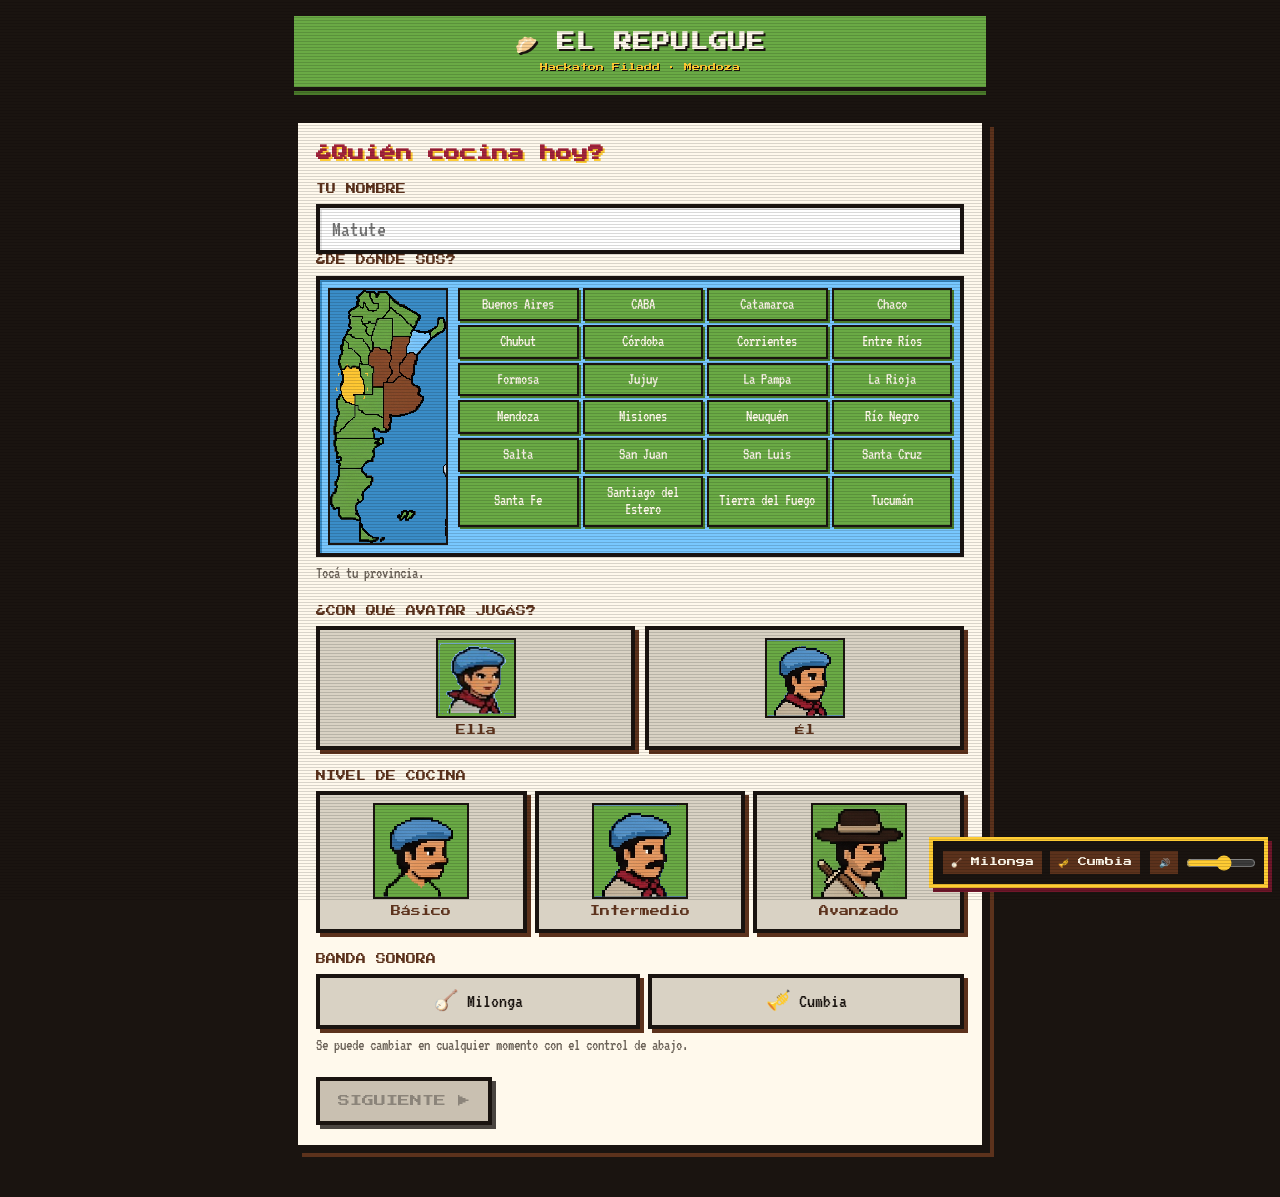
<file: index.html>
<!DOCTYPE html>
<html lang="es">
<head>
  <meta charset="UTF-8" />
  <meta name="viewport" content="width=device-width, initial-scale=1.0" />
  <title>El Repulgue — Aprendé a cocinar empanadas criollas</title>
  <link rel="preconnect" href="https://fonts.googleapis.com" />
  <link rel="preconnect" href="https://fonts.gstatic.com" crossorigin />
  <link href="https://fonts.googleapis.com/css2?family=Press+Start+2P&family=VT323&display=swap" rel="stylesheet" />
  <link rel="stylesheet" href="styles.css" />
</head>
<body>
  <div class="crt-overlay"></div>

  <!-- Audio (loop durante todo el juego) -->
  <audio id="audio-milonga" src="music/milonga-1.mp3" loop preload="auto"></audio>
  <audio id="audio-cumbia"  src="music/cumbia-1.mp3"  loop preload="auto"></audio>

  <!-- Reproductor flotante -->
  <div class="music-player" id="music-player">
    <div class="music-player__tracks">
      <button class="music-btn" data-track="milonga" type="button">🪕 Milonga</button>
      <button class="music-btn" data-track="cumbia"  type="button">🎺 Cumbia</button>
    </div>
    <button class="music-btn music-btn--mute" id="btn-mute" type="button" title="Silenciar">🔊</button>
    <input id="volume" class="music-volume" type="range" min="0" max="100" value="55" aria-label="Volumen" />
  </div>

  <div class="app">
    <header class="hud">
      <h1 class="hud__title">🥟 EL REPULGUE</h1>
      <p class="hud__tag">Hackaton Filadd · Mendoza</p>
    </header>

    <main class="screens">

      <!-- 1. Welcome -->
      <section class="screen screen--welcome is-active" data-screen="welcome">
        <h2 class="screen__title">¿Quién cocina hoy?</h2>

        <label class="field">
          <span class="field__label">Tu nombre</span>
          <input id="input-name" class="field__input" type="text" maxlength="20" placeholder="Matute" autocomplete="off" />
        </label>

        <div class="field">
          <span class="field__label">¿De dónde sos?</span>
          <div class="map-wrap">
            <img class="sprite map-wrap__bg" src="assets/sprites/argentina.png" alt="" aria-hidden="true" />
            <div id="map-grid" class="map-grid" aria-label="Mapa de Argentina"></div>
          </div>
          <p class="field__hint">Tocá tu provincia.</p>
        </div>

        <div class="field">
          <span class="field__label">¿Con qué avatar jugás?</span>
          <div class="gender-cards" id="gender-group">
            <label class="gender-card">
              <input type="radio" name="gender" value="f" />
              <img src="assets/sprites/avatar-intermedio-f.png" alt="Ella" class="sprite gender-card__sprite" />
              <span class="gender-card__label">Ella</span>
            </label>
            <label class="gender-card">
              <input type="radio" name="gender" value="m" />
              <img src="assets/sprites/avatar-intermedio.png" alt="Él" class="sprite gender-card__sprite" />
              <span class="gender-card__label">Él</span>
            </label>
          </div>
        </div>

        <div class="field">
          <span class="field__label">Nivel de cocina</span>
          <div class="skill-cards" id="skill-group">
            <label class="skill-card" data-skill="basico">
              <input type="radio" name="skill" value="basico" />
              <img alt="Básico" class="sprite skill-card__sprite" />
              <span class="skill-card__label">Básico</span>
            </label>
            <label class="skill-card" data-skill="intermedio">
              <input type="radio" name="skill" value="intermedio" />
              <img alt="Intermedio" class="sprite skill-card__sprite" />
              <span class="skill-card__label">Intermedio</span>
            </label>
            <label class="skill-card" data-skill="avanzado">
              <input type="radio" name="skill" value="avanzado" />
              <img alt="Avanzado" class="sprite skill-card__sprite" />
              <span class="skill-card__label">Avanzado</span>
            </label>
          </div>
        </div>

        <div class="field">
          <span class="field__label">Banda sonora</span>
          <div class="radio-group">
            <label class="radio"><input type="radio" name="welcome-track" value="milonga" /><span>🪕 Milonga</span></label>
            <label class="radio"><input type="radio" name="welcome-track" value="cumbia"  /><span>🎺 Cumbia</span></label>
          </div>
          <p class="field__hint">Se puede cambiar en cualquier momento con el control de abajo.</p>
        </div>

        <button id="btn-to-recipe" class="btn btn--primary" disabled>Siguiente ▶</button>
      </section>

      <!-- 2. Recipe selection -->
      <section class="screen screen--recipe" data-screen="recipe">
        <h2 class="screen__title">Elegí la receta</h2>

        <div class="recipe-card recipe-card--selected">
          <img src="assets/sprites/empanada-cocida.png" alt="Empanada" class="sprite recipe-card__sprite" />
          <div class="recipe-card__info">
            <h3>Empanadas criollas</h3>
            <p>De carne cortada a cuchillo. Clásicas de Argentina.</p>
          </div>
        </div>

        <div class="field">
          <span class="field__label">¿Cómo las cocinamos?</span>
          <div class="radio-group" id="style-group">
            <label class="radio"><input type="radio" name="style" value="horno" checked /><span>🔥 Al horno</span></label>
            <label class="radio"><input type="radio" name="style" value="fritas" /><span>🍳 Fritas</span></label>
          </div>
        </div>

        <div class="field">
          <span class="field__label">Pasas de uva</span>
          <div class="radio-group" id="raisins-group">
            <label class="radio"><input type="radio" name="raisins" value="no" checked /><span>Sin pasas</span></label>
            <label class="radio"><input type="radio" name="raisins" value="si" /><span>Con pasas (norte)</span></label>
          </div>
        </div>

        <div class="field">
          <span class="field__label">¿Cuántas hacemos?</span>
          <div class="radio-group" id="count-mode-group">
            <label class="radio"><input type="radio" name="countMode" value="empanadas" checked /><span>Por empanadas</span></label>
            <label class="radio"><input type="radio" name="countMode" value="comensales" /><span>Por comensales</span></label>
          </div>

          <div id="count-empanadas" class="count-input">
            <input id="input-empanadas" type="range" min="6" max="48" step="6" value="24" />
            <div class="count-readout"><span id="readout-empanadas">24</span> empanadas</div>
          </div>

          <div id="count-comensales" class="count-input is-hidden">
            <input id="input-comensales" type="number" min="1" max="12" value="6" />
            <div class="count-readout"><span id="readout-comensales">24</span> empanadas (4 por comensal)</div>
          </div>
        </div>

        <div class="nav-row">
          <button class="btn btn--ghost" data-back="welcome">◀ Volver</button>
          <button id="btn-to-ingredients" class="btn btn--primary">Ver ingredientes ▶</button>
        </div>
      </section>

      <!-- 3. Ingredients -->
      <section class="screen screen--ingredients" data-screen="ingredients">
        <h2 class="screen__title">Ingredientes</h2>
        <p class="screen__sub" id="ingredients-sub">Para 24 empanadas</p>
        <div id="ingredients-list" class="ingredients-list"></div>

        <div class="nav-row">
          <button class="btn btn--ghost" data-back="recipe">◀ Volver</button>
          <button id="btn-to-shopping" class="btn btn--primary">¿Dónde consigo esto? ▶</button>
        </div>
      </section>

      <!-- 4. Shopping suggestions -->
      <section class="screen screen--shopping" data-screen="shopping">
        <h2 class="screen__title">¿Dónde comprar?</h2>

        <label class="celiac-check">
          <input type="checkbox" id="input-celiac" />
          <span>¿Algún comensal es celíaco? 🌾</span>
        </label>
        <p id="celiac-note" class="celiac-note is-hidden">Las tapas y la harina aparecen como <b>sin TACC</b>. Buscá el logo oficial.</p>

        <h3 class="section-title">🏪 Comercios cerca tuyo</h3>
        <div id="stores-list" class="stores-list"></div>

        <h3 class="section-title">🥟 Comparativa de tapas (abril 2026)</h3>
        <p class="note">Precios estimados en ARS.</p>
        <div id="tapas-table" class="tapas-table"></div>

        <h3 class="section-title">👨‍🍳 Recomendaciones</h3>
        <div id="recommendations" class="recommendations"></div>

        <div class="nav-row">
          <button class="btn btn--ghost" data-back="ingredients">◀ Volver</button>
          <button id="btn-to-checklist" class="btn btn--primary">Armar lista de compras ▶</button>
        </div>
      </section>

      <!-- 5. Shopping checklist (agrupado por comercio) -->
      <section class="screen screen--checklist" data-screen="checklist">
        <h2 class="screen__title">Lista de compras</h2>
        <p class="screen__sub">Visitá cada comercio para conseguir lo que falta.</p>

        <div class="progress">
          <div id="progress-bar" class="progress__bar"></div>
          <span id="progress-label" class="progress__label">0 / 0</span>
        </div>

        <div id="shops-list" class="shops-list"></div>

        <div class="nav-row">
          <button class="btn btn--ghost" data-back="shopping">◀ Volver</button>
          <button id="btn-to-kitchen" class="btn btn--primary" disabled>A la cocina ▶</button>
        </div>
      </section>

      <!-- Modal de comercio -->
      <div class="shop-modal is-hidden" id="shop-modal" aria-hidden="true">
        <div class="shop-modal__bg" id="shop-modal-bg"></div>
        <div class="shop-modal__panel">
          <div class="shop-modal__header">
            <h3 id="shop-modal-title" class="shop-modal__title"></h3>
            <button id="shop-modal-close" class="btn btn--ghost shop-modal__close" aria-label="Cerrar">✕</button>
          </div>
          <div class="shop-modal__scene">
            <img class="sprite shop-modal__avatar shop-modal__avatar--vendor"
                 src="assets/sprites/avatar-comerciante.png" alt="Comerciante" />
            <div class="shop-modal__dialog">
              <span class="shop-modal__vendor" id="shop-modal-vendor">Vendedor</span>
              <p class="shop-modal__dialog-text" id="shop-modal-dialog"></p>
            </div>
            <img class="sprite shop-modal__avatar shop-modal__avatar--user"
                 id="shop-modal-user-avatar"
                 src="assets/sprites/avatar-intermedio.png" alt="Vos" />
          </div>
          <div class="shop-modal__items" id="shop-modal-items"></div>
          <button id="shop-modal-done" class="btn btn--primary">Gracias, eso es todo ▶</button>
        </div>
      </div>

      <!-- 6. Kitchen -->
      <section class="screen screen--kitchen" data-screen="kitchen">
        <h2 class="screen__title">La cocina</h2>

        <div class="kitchen-scene">
          <img id="kitchen-gaucho" class="sprite kitchen-scene__gaucho" src="assets/sprites/avatar-intermedio.png" alt="Gaucho" />
          <div class="kitchen-scene__bubble" id="kitchen-bubble">¡Arrancamos!</div>
          <div class="kitchen-scene__bench">
            <img class="sprite kitchen-scene__item" src="assets/sprites/tabla.png" alt="Tabla" />
            <img class="sprite kitchen-scene__item" src="assets/sprites/cuchillo.png" alt="Cuchillo" />
            <img class="sprite kitchen-scene__item" src="assets/sprites/olla.png" alt="Olla" />
            <img class="sprite kitchen-scene__item" src="assets/sprites/bowl-relleno.png" alt="Bowl" />
            <img class="sprite kitchen-scene__item" src="assets/sprites/sarten.png" alt="Sartén" />
            <img class="sprite kitchen-scene__item" src="assets/sprites/fuego.png" alt="Fuego" />
          </div>
        </div>

        <h3 class="section-title">Utensilios</h3>
        <ul id="utensils-list" class="utensils-list"></ul>

        <div class="nav-row">
          <button class="btn btn--ghost" data-back="checklist">◀ Volver</button>
          <button id="btn-start-cooking" class="btn btn--primary">¡Empezar a cocinar! ▶</button>
        </div>
      </section>

      <!-- 7. Cooking with timer -->
      <section class="screen screen--cooking" data-screen="cooking">
        <h2 class="screen__title">¡A cocinar!</h2>
        <p class="note" title="Es tiempo de juego, no real">⏱ Tiempo total: <span id="total-time">0</span>s (tiempo de juego — no real).</p>

        <div class="progress">
          <div id="cook-bar" class="progress__bar"></div>
          <span id="cook-label" class="progress__label">00:00</span>
        </div>

        <ol id="steps-list" class="steps-list"></ol>

        <div class="nav-row">
          <button id="btn-pause" class="btn btn--ghost">⏸ Pausar</button>
          <button id="btn-skip"  class="btn btn--ghost">⏭ Saltar paso</button>
        </div>
      </section>

      <!-- 8. Done -->
      <section class="screen screen--done" data-screen="done">
        <div class="done-hero">
          <img src="assets/sprites/empanada-cocida.png" alt="Empanadas" class="sprite done-hero__sprite" />
          <img src="assets/sprites/avatar-intermedio.png" alt="" class="sprite done-hero__avatar" />
          <h2 id="done-title" class="screen__title">¡Listas!</h2>
          <p id="done-message" class="done-message"></p>
        </div>

        <ul id="done-summary" class="done-summary"></ul>

        <div class="nav-row">
          <button id="btn-replay" class="btn btn--primary">🔁 Jugar de nuevo</button>
          <button id="btn-share" class="btn btn--ghost">💬 Compartir con amigos</button>
        </div>
      </section>

    </main>
  </div>

  <script src="js/data.js"></script>
  <script src="js/state.js"></script>
  <script src="js/scaling.js"></script>
  <script src="js/music.js"></script>
  <script src="js/screens.js"></script>
  <script src="js/app.js"></script>
</body>
</html>
</file>
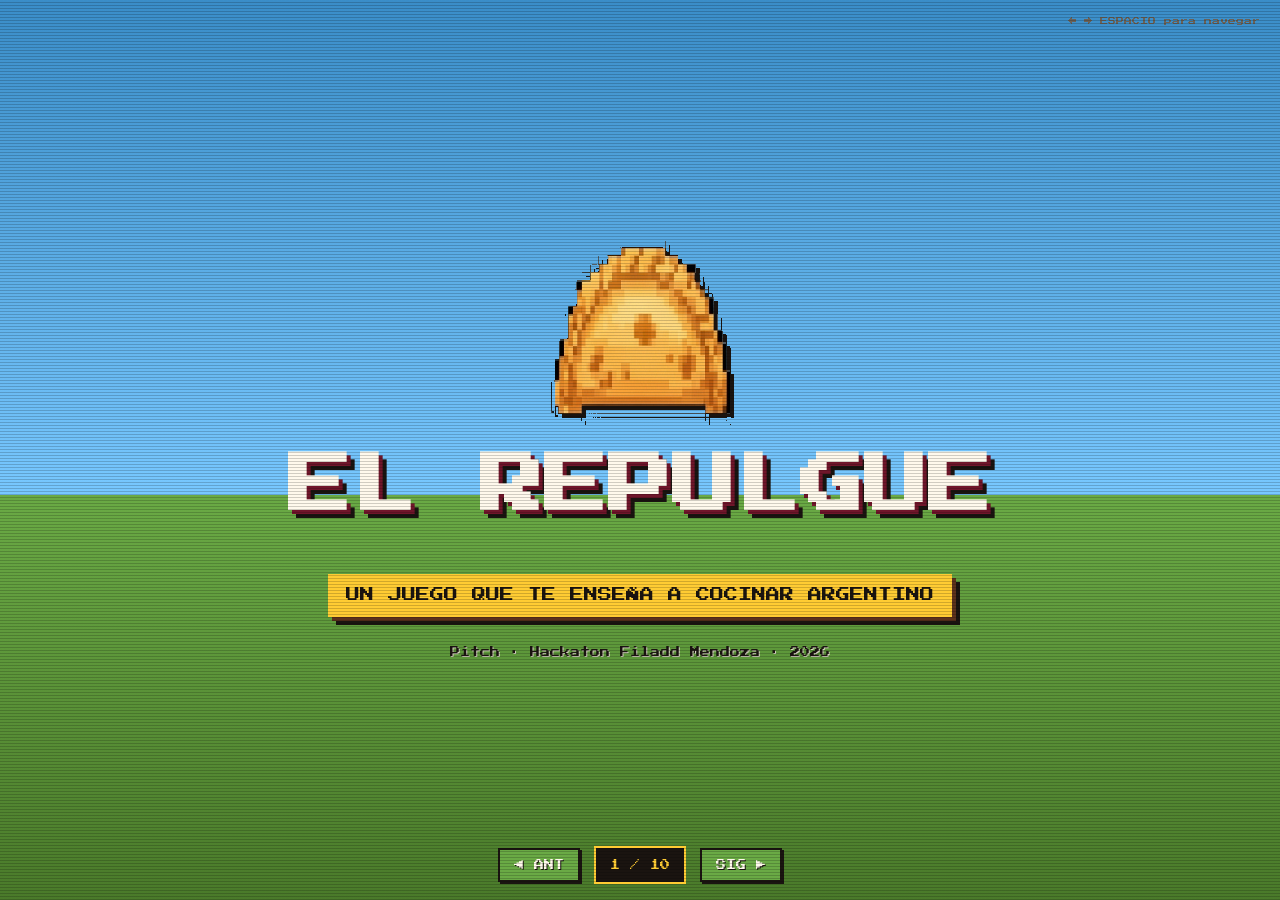
<file: pitch.html>
<!DOCTYPE html>
<html lang="es-AR">
<head>
<meta charset="UTF-8" />
<meta name="viewport" content="width=device-width, initial-scale=1.0" />
<title>El Repulgue — Pitch</title>
<link rel="preconnect" href="https://fonts.googleapis.com" />
<link rel="preconnect" href="https://fonts.gstatic.com" crossorigin />
<link href="https://fonts.googleapis.com/css2?family=Press+Start+2P&family=VT323&display=swap" rel="stylesheet" />
<style>
  :root {
    --c-pampa: #6aaa45;
    --c-pampa-dark: #4a7a2a;
    --c-cielo: #78c8ff;
    --c-cielo-dark: #3a8dc8;
    --c-sol: #ffcc33;
    --c-tierra: #8a4b2a;
    --c-tierra-dark: #5c321c;
    --c-facon: #d9d2c4;
    --c-poncho: #a4243b;
    --c-poncho-dark: #70162a;
    --c-noche: #1a1410;
    --c-blanco: #fff9ec;
    --c-gris: #6b6258;

    --pixel: 4px;
    --pixel-half: 2px;

    --font-title: 'Press Start 2P', monospace;
    --font-body: 'VT323', monospace;
  }

  * { box-sizing: border-box; margin: 0; padding: 0; }

  html, body {
    background: var(--c-noche);
    color: var(--c-blanco);
    font-family: var(--font-body);
    font-size: 26px;
    line-height: 1.4;
    min-height: 100vh;
    overflow: hidden;
    image-rendering: pixelated;
    -webkit-font-smoothing: none;
    -moz-osx-font-smoothing: grayscale;
  }

  img { image-rendering: pixelated; display: block; }

  /* Scanlines CRT */
  .crt {
    pointer-events: none;
    position: fixed; inset: 0;
    background: repeating-linear-gradient(
      to bottom,
      rgba(0,0,0,0) 0 2px,
      rgba(0,0,0,0.18) 2px 3px
    );
    z-index: 9999;
    mix-blend-mode: multiply;
  }

  .deck {
    position: relative;
    width: 100vw;
    height: 100vh;
    overflow: hidden;
  }

  .slide {
    position: absolute;
    inset: 0;
    padding: 48px 64px;
    display: none;
    flex-direction: column;
    justify-content: center;
    align-items: center;
    text-align: center;
  }
  .slide.is-active { display: flex; }

  .slide__eyebrow {
    font-family: var(--font-title);
    font-size: 10px;
    color: var(--c-sol);
    letter-spacing: 2px;
    margin-bottom: 20px;
    text-shadow: 2px 2px 0 var(--c-noche);
  }
  .slide__title {
    font-family: var(--font-title);
    font-size: 34px;
    line-height: 1.3;
    color: var(--c-blanco);
    text-shadow: 3px 3px 0 var(--c-noche), 6px 6px 0 var(--c-poncho-dark);
    margin-bottom: 28px;
    max-width: 1100px;
  }
  .slide__subtitle {
    font-family: var(--font-title);
    font-size: 14px;
    line-height: 1.6;
    color: var(--c-sol);
    margin-bottom: 32px;
    max-width: 900px;
    text-shadow: 2px 2px 0 var(--c-noche);
  }
  .slide__body {
    font-size: 30px;
    max-width: 1000px;
    color: var(--c-facon);
  }
  .slide__body p + p { margin-top: 16px; }
  .slide__body strong { color: var(--c-sol); }

  /* Portada */
  .portada {
    background:
      linear-gradient(var(--c-cielo-dark), var(--c-cielo) 55%, var(--c-pampa) 55%, var(--c-pampa-dark));
  }
  .portada__empanada {
    width: 180px; height: 180px;
    margin-bottom: 24px;
    filter: drop-shadow(4px 4px 0 var(--c-noche));
  }
  .portada .slide__title {
    font-size: 64px;
    color: var(--c-blanco);
    text-shadow:
      4px 4px 0 var(--c-poncho-dark),
      8px 8px 0 var(--c-noche);
  }
  .portada__tag {
    font-family: var(--font-title);
    font-size: 14px;
    color: var(--c-noche);
    background: var(--c-sol);
    padding: 12px 18px;
    box-shadow:
      var(--pixel) var(--pixel) 0 var(--c-tierra-dark),
      calc(var(--pixel) * 2) calc(var(--pixel) * 2) 0 var(--c-noche);
    margin-top: 18px;
  }

  /* Cards / grid */
  .cards {
    display: grid;
    gap: 24px;
    margin-top: 24px;
    max-width: 1200px;
    width: 100%;
  }
  .cards--2 { grid-template-columns: repeat(2, 1fr); }
  .cards--3 { grid-template-columns: repeat(3, 1fr); }
  .cards--4 { grid-template-columns: repeat(4, 1fr); }

  .card {
    background: var(--c-tierra-dark);
    border: var(--pixel) solid var(--c-noche);
    box-shadow:
      var(--pixel) var(--pixel) 0 var(--c-noche);
    padding: 20px 18px;
    text-align: left;
    display: flex;
    flex-direction: column;
    gap: 10px;
  }
  .card__sprite {
    width: 72px; height: 72px;
    align-self: center;
  }
  .card__sprite--small { width: 56px; height: 56px; }
  .card__title {
    font-family: var(--font-title);
    font-size: 11px;
    color: var(--c-sol);
    line-height: 1.5;
    text-shadow: 1px 1px 0 var(--c-noche);
    text-align: center;
  }
  .card__text {
    font-size: 22px;
    color: var(--c-facon);
    text-align: center;
  }
  .card--green { background: var(--c-pampa-dark); }
  .card--red { background: var(--c-poncho-dark); }
  .card--blue { background: var(--c-cielo-dark); }

  /* Lists */
  .bullets {
    list-style: none;
    text-align: left;
    max-width: 900px;
    margin: 16px auto 0;
    font-size: 30px;
  }
  .bullets li {
    padding: 10px 0 10px 40px;
    position: relative;
  }
  .bullets li::before {
    content: "▸";
    color: var(--c-sol);
    position: absolute;
    left: 0;
    font-family: var(--font-title);
    font-size: 18px;
    top: 12px;
  }

  /* Metric slide */
  .metrics {
    display: grid;
    grid-template-columns: repeat(3, 1fr);
    gap: 32px;
    margin-top: 16px;
    max-width: 1100px;
  }
  .metric {
    background: var(--c-noche);
    border: var(--pixel) solid var(--c-sol);
    padding: 28px 16px;
    box-shadow: var(--pixel) var(--pixel) 0 var(--c-poncho-dark);
  }
  .metric__num {
    font-family: var(--font-title);
    font-size: 34px;
    color: var(--c-sol);
    text-shadow: 2px 2px 0 var(--c-poncho-dark);
    margin-bottom: 12px;
  }
  .metric__label {
    font-size: 22px;
    color: var(--c-facon);
  }

  /* Flow / journey */
  .journey {
    display: grid;
    grid-template-columns: repeat(4, 1fr);
    gap: 14px;
    max-width: 1200px;
    margin-top: 16px;
  }
  .step {
    background: var(--c-tierra-dark);
    border: var(--pixel-half) solid var(--c-noche);
    box-shadow: var(--pixel-half) var(--pixel-half) 0 var(--c-noche);
    padding: 14px 10px;
    display: flex;
    flex-direction: column;
    align-items: center;
    gap: 8px;
  }
  .step__img { width: 56px; height: 56px; }
  .step__n {
    font-family: var(--font-title);
    font-size: 10px;
    color: var(--c-sol);
  }
  .step__label {
    font-family: var(--font-title);
    font-size: 9px;
    color: var(--c-blanco);
    text-align: center;
    line-height: 1.5;
  }

  /* Closing */
  .close {
    background:
      linear-gradient(var(--c-noche), var(--c-poncho-dark));
  }
  .close .slide__title { font-size: 52px; }
  .close__cta {
    margin-top: 36px;
    font-family: var(--font-title);
    font-size: 16px;
    color: var(--c-noche);
    background: var(--c-sol);
    padding: 18px 32px;
    box-shadow:
      var(--pixel) var(--pixel) 0 var(--c-tierra-dark),
      calc(var(--pixel) * 2) calc(var(--pixel) * 2) 0 var(--c-noche);
  }
  .close__avatars {
    display: flex;
    gap: 20px;
    margin-top: 28px;
    align-items: flex-end;
  }
  .close__avatars img { width: 96px; height: 96px; }

  /* Nav */
  .nav {
    position: fixed;
    bottom: 16px;
    left: 50%;
    transform: translateX(-50%);
    display: flex;
    gap: 14px;
    align-items: center;
    z-index: 100;
  }
  .nav__btn {
    font-family: var(--font-title);
    font-size: 10px;
    background: var(--c-pampa);
    color: var(--c-blanco);
    border: var(--pixel-half) solid var(--c-noche);
    padding: 10px 14px;
    cursor: pointer;
    box-shadow: var(--pixel-half) var(--pixel-half) 0 var(--c-noche);
    text-shadow: 1px 1px 0 var(--c-noche);
  }
  .nav__btn:hover { background: var(--c-pampa-dark); }
  .nav__counter {
    font-family: var(--font-title);
    font-size: 10px;
    color: var(--c-sol);
    background: var(--c-noche);
    border: var(--pixel-half) solid var(--c-sol);
    padding: 10px 14px;
    min-width: 72px;
    text-align: center;
  }

  .hint {
    position: fixed;
    top: 16px;
    right: 20px;
    font-family: var(--font-title);
    font-size: 8px;
    color: var(--c-gris);
    z-index: 100;
  }

  /* Hero layouts */
  .hero {
    display: flex;
    gap: 48px;
    align-items: center;
    justify-content: center;
    max-width: 1200px;
  }
  .hero__art {
    display: flex;
    flex-direction: column;
    gap: 18px;
    align-items: center;
  }
  .hero__art img { width: 160px; height: 160px; filter: drop-shadow(3px 3px 0 var(--c-noche)); }
  .hero__text { text-align: left; max-width: 640px; }
  .hero__text .slide__title { text-align: left; }
  .hero__text .slide__subtitle { text-align: left; }
  .hero__text .bullets { margin-left: 0; }

  /* Before/after (problema/solución) */
  .duo {
    display: grid;
    grid-template-columns: 1fr 1fr;
    gap: 40px;
    max-width: 1200px;
    margin-top: 24px;
  }
  .duo__col {
    padding: 28px;
    border: var(--pixel) solid var(--c-noche);
    box-shadow: var(--pixel) var(--pixel) 0 var(--c-noche);
  }
  .duo__col--before { background: var(--c-tierra-dark); }
  .duo__col--after { background: var(--c-pampa-dark); }
  .duo__col h3 {
    font-family: var(--font-title);
    font-size: 14px;
    margin-bottom: 16px;
    text-shadow: 2px 2px 0 var(--c-noche);
  }
  .duo__col--before h3 { color: var(--c-poncho); }
  .duo__col--after h3 { color: var(--c-sol); }
  .duo__col p { font-size: 22px; margin-bottom: 10px; text-align: left; }

  .tagline {
    font-family: var(--font-title);
    font-size: 18px;
    color: var(--c-sol);
    margin-top: 28px;
    text-shadow: 2px 2px 0 var(--c-noche);
    max-width: 900px;
  }

  @media (max-width: 900px) {
    .slide { padding: 32px 20px; }
    .slide__title { font-size: 22px; }
    .slide__subtitle { font-size: 11px; }
    .portada .slide__title { font-size: 36px; }
    .cards--3, .cards--4 { grid-template-columns: repeat(2, 1fr); }
    .journey { grid-template-columns: repeat(2, 1fr); }
    .metrics { grid-template-columns: 1fr; }
    .duo { grid-template-columns: 1fr; }
    .hero { flex-direction: column; }
  }
</style>
</head>
<body>
<div class="crt"></div>

<div class="hint">← → ESPACIO para navegar</div>

<div class="deck" id="deck">

  <!-- 1 · Portada -->
  <section class="slide portada is-active">
    <img class="portada__empanada" src="assets/sprites/empanada-cocida.png" alt="" />
    <h1 class="slide__title">EL REPULGUE</h1>
    <p class="portada__tag">UN JUEGO QUE TE ENSEÑA A COCINAR ARGENTINO</p>
    <p style="margin-top:28px;font-family:var(--font-title);font-size:10px;color:var(--c-noche);text-shadow:1px 1px 0 var(--c-facon);">
      Pitch · Hackaton Filadd Mendoza · 2026
    </p>
  </section>

  <!-- 2 · El problema -->
  <section class="slide">
    <p class="slide__eyebrow">EL PROBLEMA</p>
    <h2 class="slide__title">La receta de la abuela<br/>se va con la abuela.</h2>
    <div class="duo">
      <div class="duo__col duo__col--before">
        <h3>HOY</h3>
        <p>▸ Las recetas regionales se transmiten oralmente y se pierden.</p>
        <p>▸ Los chicos se van a vivir solos y no saben ni freír un huevo.</p>
        <p>▸ YouTube tiene 9000 videos de "empanadas" — ninguno escalado a tu cantidad, tu provincia, tu nivel.</p>
        <p>▸ Los argentinos en el exterior extrañan y googlean en vano.</p>
      </div>
      <div class="duo__col duo__col--after">
        <h3>LO QUE FALTA</h3>
        <p>▸ Un lugar <strong>divertido</strong> que junte la receta, los ingredientes, dónde comprarlos y cómo cocinarlos.</p>
        <p>▸ Que hable como habla un argentino.</p>
        <p>▸ Que se adapte a tu provincia y tu cocina.</p>
        <p>▸ Que no sea un PDF aburrido.</p>
      </div>
    </div>
  </section>

  <!-- 3 · La oportunidad -->
  <section class="slide">
    <p class="slide__eyebrow">EL MERCADO</p>
    <h2 class="slide__title">La cocina argentina<br/>es un activo cultural.</h2>
    <div class="metrics">
      <div class="metric">
        <div class="metric__num">46M</div>
        <div class="metric__label">Argentinos con nostalgia<br/>de la cocina de su vieja</div>
      </div>
      <div class="metric">
        <div class="metric__num">1M+</div>
        <div class="metric__label">Argentinos en el exterior<br/>cocinando lejos de casa</div>
      </div>
      <div class="metric">
        <div class="metric__num">24</div>
        <div class="metric__label">Provincias con cocina<br/>propia por descubrir</div>
      </div>
    </div>
    <p class="tagline">Edtech + gastro + gaming. Un mercado que nadie junta.</p>
  </section>

  <!-- 4 · La solución -->
  <section class="slide">
    <p class="slide__eyebrow">LA SOLUCIÓN</p>
    <h2 class="slide__title">El Repulgue</h2>
    <div class="hero">
      <div class="hero__art">
        <img src="assets/sprites/avatar-intermedio.png" alt="" />
        <img src="assets/sprites/manos-armando.png" alt="" />
      </div>
      <div class="hero__text">
        <p class="slide__subtitle">Un juego web que te toma de la mano desde "tengo ganas de hacer empanadas" hasta "están en la mesa".</p>
        <ul class="bullets">
          <li>Elegís tu <strong>provincia, género y nivel</strong>.</li>
          <li>La receta se <strong>escala</strong> a la cantidad y las adaptaciones (sin TACC, con/sin pasas, horno/fritas).</li>
          <li>Te decimos <strong>dónde comprar</strong> en tu ciudad.</li>
          <li>Te guiamos <strong>paso a paso</strong>, con timer y todo.</li>
        </ul>
      </div>
    </div>
  </section>

  <!-- 5 · Demo / flujo -->
  <section class="slide">
    <p class="slide__eyebrow">CÓMO FUNCIONA</p>
    <h2 class="slide__title">8 pantallas, 15 minutos,<br/>24 empanadas.</h2>
    <div class="journey">
      <div class="step">
        <img class="step__img" src="assets/sprites/argentina.png" alt="" />
        <span class="step__n">01</span>
        <span class="step__label">PERFIL<br/>PROVINCIA</span>
      </div>
      <div class="step">
        <img class="step__img" src="assets/sprites/pergamino.png" alt="" />
        <span class="step__n">02</span>
        <span class="step__label">RECETA<br/>Y CANTIDAD</span>
      </div>
      <div class="step">
        <img class="step__img" src="assets/sprites/ing-carne.png" alt="" />
        <span class="step__n">03</span>
        <span class="step__label">INGREDIENTES<br/>ESCALADOS</span>
      </div>
      <div class="step">
        <img class="step__img" src="assets/sprites/ing-tapas.png" alt="" />
        <span class="step__n">04</span>
        <span class="step__label">COMPRAS<br/>POR COMERCIO</span>
      </div>
      <div class="step">
        <img class="step__img" src="assets/sprites/bowl-relleno.png" alt="" />
        <span class="step__n">05</span>
        <span class="step__label">CHECKLIST<br/>EN TU BARRIO</span>
      </div>
      <div class="step">
        <img class="step__img" src="assets/sprites/olla.png" alt="" />
        <span class="step__n">06</span>
        <span class="step__label">A LA<br/>COCINA</span>
      </div>
      <div class="step">
        <img class="step__img" src="assets/sprites/fuego.png" alt="" />
        <span class="step__n">07</span>
        <span class="step__label">PASO A PASO<br/>CON TIMER</span>
      </div>
      <div class="step">
        <img class="step__img" src="assets/sprites/empanada-cocida.png" alt="" />
        <span class="step__n">08</span>
        <span class="step__label">¡LISTO!<br/>COMPARTÍ</span>
      </div>
    </div>
  </section>

  <!-- 6 · Diferenciales -->
  <section class="slide">
    <p class="slide__eyebrow">POR QUÉ ES DISTINTO</p>
    <h2 class="slide__title">No es una receta.<br/>Es una experiencia.</h2>
    <div class="cards cards--3">
      <div class="card card--green">
        <img class="card__sprite" src="assets/sprites/argentina.png" alt="" />
        <div class="card__title">HIPERLOCAL</div>
        <div class="card__text">Marcas de tapas, carnicerías y verdulerías destacadas por provincia. Lunfardo regional en cada diálogo.</div>
      </div>
      <div class="card card--red">
        <img class="card__sprite" src="assets/sprites/empanada-cruda.png" alt="" />
        <div class="card__title">ESTÉTICA ÚNICA</div>
        <div class="card__text">"8 bits gaucho". Pixel art, scanlines, tipografía pixel, milonga y cumbia en loop.</div>
      </div>
      <div class="card card--blue">
        <img class="card__sprite" src="assets/sprites/avatar-avanzado-f.png" alt="" />
        <div class="card__title">PERSONALIZADO</div>
        <div class="card__text">Avatar con género, 3 niveles de habilidad, sin TACC, escalado por comensales, horno o fritas.</div>
      </div>
      <div class="card card--green">
        <img class="card__sprite" src="assets/sprites/ing-tapas.png" alt="" />
        <div class="card__title">TABLA COMPARATIVA</div>
        <div class="card__text">La Salteña, Danal, Ottonello, Il Bambino — con precios estimados y destaque por región.</div>
      </div>
      <div class="card card--red">
        <img class="card__sprite" src="assets/sprites/cuchillo.png" alt="" />
        <div class="card__title">TIMER INTELIGENTE</div>
        <div class="card__text">Tiempos que se ajustan a tu nivel (básico, intermedio, avanzado) y a la cantidad que estás haciendo.</div>
      </div>
      <div class="card card--blue">
        <img class="card__sprite" src="assets/sprites/avatar-comerciante.png" alt="" />
        <div class="card__title">COMERCIANTES REALES</div>
        <div class="card__text">Cada comercio tiene su personaje, su fondo, su frase. No es una lista — es una recorrida.</div>
      </div>
    </div>
  </section>

  <!-- 7 · Stack / moat -->
  <section class="slide">
    <p class="slide__eyebrow">EL STACK</p>
    <h2 class="slide__title">Zero-dep. Zero-build.<br/>Zero-excusa.</h2>
    <p class="slide__subtitle">HTML + CSS + JS vanilla. Corre en cualquier navegador moderno. Sin backend, sin cuenta, sin fricción.</p>
    <div class="cards cards--4">
      <div class="card">
        <div class="card__title">SIN BUILD</div>
        <div class="card__text">Abrís el HTML y jugás.</div>
      </div>
      <div class="card">
        <div class="card__title">SIN BACKEND</div>
        <div class="card__text">localStorage para guardar tu progreso.</div>
      </div>
      <div class="card">
        <div class="card__title">SIN CUENTAS</div>
        <div class="card__text">Cero fricción de onboarding.</div>
      </div>
      <div class="card">
        <div class="card__title">MODULAR</div>
        <div class="card__text">Agregar una receta = editar un archivo.</div>
      </div>
    </div>
    <p class="tagline">Desplegable hoy en un bucket de S3 por menos de U$S 1/mes.</p>
  </section>

  <!-- 8 · Roadmap -->
  <section class="slide">
    <p class="slide__eyebrow">QUÉ VIENE</p>
    <h2 class="slide__title">De empanadas<br/>a toda la cocina argentina.</h2>
    <ul class="bullets">
      <li><strong>Más recetas:</strong> asado, locro, milanesas a la napolitana, pastel de papas, pascualina.</li>
      <li><strong>Geolocalización real</strong> con la API del navegador para sugerir comercios cercanos.</li>
      <li><strong>Precios vivos</strong> por scraping o integración con supermercados online.</li>
      <li><strong>Modo competitivo:</strong> leaderboard de tiempos y de repulgues.</li>
      <li><strong>Chiptune SFX</strong> en botones, cortes y cocciones.</li>
      <li><strong>Versión mobile nativa</strong> con Capacitor — mismo código.</li>
    </ul>
  </section>

  <!-- 9 · Equipo -->
  <section class="slide">
    <p class="slide__eyebrow">EL EQUIPO</p>
    <h2 class="slide__title">Hecho en Mendoza,<br/>con manos y con cabeza.</h2>
    <div class="cards cards--3" style="max-width:900px">
      <div class="card card--green">
        <img class="card__sprite" src="assets/sprites/avatar-avanzado.png" alt="" />
        <div class="card__title">DIEGO PILONI</div>
        <div class="card__text">Product &amp; code.<br/>Filadd.</div>
      </div>
      <div class="card card--red">
        <img class="card__sprite" src="assets/sprites/avatar-intermedio.png" alt="" />
        <div class="card__title">MATUTE</div>
        <div class="card__text">Cocina, contexto,<br/>sabor regional.</div>
      </div>
      <div class="card card--blue">
        <img class="card__sprite" src="assets/sprites/avatar-basico.png" alt="" />
        <div class="card__title">CLAUDE CODE</div>
        <div class="card__text">Co-piloto<br/>de desarrollo.</div>
      </div>
    </div>
    <p class="tagline">Hackaton Filadd · Mendoza · abril 2026</p>
  </section>

  <!-- 10 · Cierre -->
  <section class="slide close">
    <img src="assets/sprites/empanada-cocida.png" alt="" style="width:140px;height:140px;margin-bottom:18px;filter:drop-shadow(4px 4px 0 var(--c-noche));" />
    <h2 class="slide__title">Probalo.<br/>Compartilo.<br/>Bancá la próxima receta.</h2>
    <p class="slide__subtitle" style="color:var(--c-blanco);">El Repulgue es open source y corre hoy en tu navegador.</p>
    <div class="close__cta">GRACIAS · PREGUNTAS</div>
    <div class="close__avatars">
      <img src="assets/sprites/avatar-basico-f.png" alt="" />
      <img src="assets/sprites/avatar-intermedio.png" alt="" />
      <img src="assets/sprites/avatar-avanzado-f.png" alt="" />
    </div>
  </section>

</div>

<div class="nav">
  <button class="nav__btn" id="prev">◀ ANT</button>
  <div class="nav__counter" id="counter">1 / 10</div>
  <button class="nav__btn" id="next">SIG ▶</button>
</div>

<script>
  (function () {
    const slides = Array.from(document.querySelectorAll('.slide'));
    const counter = document.getElementById('counter');
    const prevBtn = document.getElementById('prev');
    const nextBtn = document.getElementById('next');
    let current = 0;

    function show(i) {
      current = Math.max(0, Math.min(slides.length - 1, i));
      slides.forEach((s, idx) => s.classList.toggle('is-active', idx === current));
      counter.textContent = (current + 1) + ' / ' + slides.length;
      // actualizar hash para linkeable
      if (history.replaceState) {
        history.replaceState(null, '', '#' + (current + 1));
      }
    }

    function next() { show(current + 1); }
    function prev() { show(current - 1); }

    nextBtn.addEventListener('click', next);
    prevBtn.addEventListener('click', prev);

    document.addEventListener('keydown', (e) => {
      if (e.key === 'ArrowRight' || e.key === ' ' || e.key === 'PageDown') {
        e.preventDefault(); next();
      } else if (e.key === 'ArrowLeft' || e.key === 'PageUp') {
        e.preventDefault(); prev();
      } else if (e.key === 'Home') {
        show(0);
      } else if (e.key === 'End') {
        show(slides.length - 1);
      } else if (/^[0-9]$/.test(e.key)) {
        const n = parseInt(e.key, 10);
        if (n >= 1 && n <= slides.length) show(n - 1);
      }
    });

    // click en la slide (no sobre nav) avanza
    document.getElementById('deck').addEventListener('click', (e) => {
      if (e.target.closest('.nav')) return;
      next();
    });

    // arranque por hash
    const hash = parseInt((location.hash || '').replace('#', ''), 10);
    if (!isNaN(hash) && hash >= 1 && hash <= slides.length) {
      show(hash - 1);
    } else {
      show(0);
    }
  })();
</script>
</body>
</html>
</file>
<file: styles.css>
/* ============================================================
   El Repulgue — estilo 8 bits gaucho
   Paleta limitada, tipografías pixel, bordes box-shadow, steps().
   ============================================================ */

:root {
  --c-pampa: #6aaa45;
  --c-pampa-dark: #4a7a2a;
  --c-cielo: #78c8ff;
  --c-cielo-dark: #3a8dc8;
  --c-sol: #ffcc33;
  --c-tierra: #8a4b2a;
  --c-tierra-dark: #5c321c;
  --c-facon: #d9d2c4;
  --c-poncho: #a4243b;
  --c-poncho-dark: #70162a;
  --c-noche: #1a1410;
  --c-blanco: #fff9ec;
  --c-gris: #6b6258;

  --pixel: 4px;
  --pixel-half: 2px;

  --font-title: 'Press Start 2P', monospace;
  --font-body: 'VT323', monospace;
}

* {
  box-sizing: border-box;
  margin: 0;
  padding: 0;
}

html, body {
  background: var(--c-noche);
  color: var(--c-blanco);
  font-family: var(--font-body);
  font-size: 22px;
  line-height: 1.35;
  min-height: 100vh;
  image-rendering: pixelated;
  -webkit-font-smoothing: none;
  -moz-osx-font-smoothing: grayscale;
}

img, .sprite {
  image-rendering: pixelated;
  image-rendering: -moz-crisp-edges;
  display: block;
}

/* Scanlines CRT sutil */
.crt-overlay {
  pointer-events: none;
  position: fixed; inset: 0;
  background: repeating-linear-gradient(
    to bottom,
    rgba(0,0,0,0) 0 2px,
    rgba(0,0,0,0.15) 2px 3px
  );
  z-index: 9999;
  mix-blend-mode: multiply;
}

.app {
  max-width: 720px;
  margin: 0 auto;
  padding: 16px 14px 48px;
}

/* ---------- HUD ---------- */
.hud {
  background: var(--c-pampa);
  border-bottom: var(--pixel) solid var(--c-noche);
  padding: 14px 16px;
  text-align: center;
  box-shadow:
    0 var(--pixel) 0 var(--c-pampa-dark),
    0 calc(var(--pixel) * 2) 0 var(--c-noche);
  margin-bottom: 28px;
}
.hud__title {
  font-family: var(--font-title);
  font-size: 18px;
  color: var(--c-blanco);
  text-shadow: 2px 2px 0 var(--c-noche);
  letter-spacing: 1px;
}
.hud__tag {
  font-family: var(--font-title);
  font-size: 8px;
  color: var(--c-sol);
  margin-top: 8px;
  text-shadow: 1px 1px 0 var(--c-noche);
}

/* ---------- Pantallas ---------- */
.screens { display: block; }
.screen {
  display: none;
  background: var(--c-blanco);
  color: var(--c-noche);
  padding: 20px 18px;
  box-shadow:
    var(--pixel) var(--pixel) 0 var(--c-noche),
    calc(var(--pixel) * 2) calc(var(--pixel) * 2) 0 var(--c-tierra-dark);
  border: var(--pixel) solid var(--c-noche);
  animation: pop-in 320ms steps(4) both;
}
.screen.is-active { display: block; }
@keyframes pop-in {
  0% { transform: translateY(8px); opacity: 0; }
  100% { transform: translateY(0); opacity: 1; }
}

.screen__title {
  font-family: var(--font-title);
  font-size: 16px;
  color: var(--c-poncho);
  margin-bottom: 18px;
  text-shadow: 2px 2px 0 var(--c-sol);
}
.screen__sub {
  font-size: 20px;
  color: var(--c-gris);
  margin-bottom: 14px;
}
.section-title {
  font-family: var(--font-title);
  font-size: 12px;
  color: var(--c-tierra-dark);
  margin: 22px 0 12px;
  text-transform: uppercase;
}
.note {
  font-size: 18px;
  color: var(--c-gris);
  margin-bottom: 10px;
  font-style: italic;
}

/* ---------- Fields ---------- */
.field {
  margin-bottom: 20px;
}
.field__label {
  display: block;
  font-family: var(--font-title);
  font-size: 10px;
  color: var(--c-tierra-dark);
  margin-bottom: 8px;
  text-transform: uppercase;
}
.field__input {
  width: 100%;
  font-family: var(--font-body);
  font-size: 22px;
  padding: 10px 12px;
  border: var(--pixel) solid var(--c-noche);
  background: #fff;
  color: var(--c-noche);
  box-shadow: inset 2px 2px 0 rgba(0,0,0,0.1);
}
.field__input:focus {
  outline: none;
  box-shadow: 0 0 0 var(--pixel) var(--c-sol);
}
.field__hint {
  font-size: 16px;
  color: var(--c-gris);
  margin-top: 6px;
}

/* ---------- Gender cards ---------- */
.gender-cards {
  display: grid;
  grid-template-columns: 1fr 1fr;
  gap: 10px;
}
.gender-card {
  position: relative;
  display: flex;
  flex-direction: column;
  align-items: center;
  padding: 8px;
  background: var(--c-facon);
  border: var(--pixel) solid var(--c-noche);
  box-shadow: var(--pixel) var(--pixel) 0 var(--c-tierra-dark);
  cursor: pointer;
  transition: transform 120ms steps(2);
}
.gender-card:hover { background: var(--c-cielo); }
.gender-card input { position: absolute; opacity: 0; pointer-events: none; }
.gender-card__sprite {
  width: 80px;
  height: 80px;
  image-rendering: pixelated;
  border: 2px solid var(--c-noche);
  background: var(--c-pampa);
}
.gender-card__label {
  margin-top: 6px;
  font-family: var(--font-title);
  font-size: 10px;
  color: var(--c-tierra-dark);
}
.gender-card.is-selected {
  background: var(--c-sol);
  transform: translate(var(--pixel-half), var(--pixel-half));
  box-shadow: var(--pixel-half) var(--pixel-half) 0 var(--c-poncho-dark);
  outline: var(--pixel) solid var(--c-poncho);
}
.gender-card.is-selected .gender-card__sprite { border-color: var(--c-poncho); }

/* ---------- Skill cards (avatares) ---------- */
.skill-cards {
  display: grid;
  grid-template-columns: repeat(3, 1fr);
  gap: 8px;
}
.skill-card {
  position: relative;
  display: flex;
  flex-direction: column;
  align-items: center;
  padding: 8px 6px 10px;
  background: var(--c-facon);
  border: var(--pixel) solid var(--c-noche);
  box-shadow: var(--pixel) var(--pixel) 0 var(--c-tierra-dark);
  cursor: pointer;
  transition: transform 120ms steps(2);
}
.skill-card:hover { background: var(--c-cielo); }
.skill-card input {
  position: absolute;
  opacity: 0;
  pointer-events: none;
}
.skill-card__sprite {
  width: 96px;
  height: 96px;
  image-rendering: pixelated;
  border: 2px solid var(--c-noche);
  background: var(--c-pampa);
}
.skill-card__label {
  margin-top: 6px;
  font-family: var(--font-title);
  font-size: 10px;
  color: var(--c-tierra-dark);
  text-align: center;
}
.skill-card.is-selected {
  background: var(--c-sol);
  transform: translate(var(--pixel-half), var(--pixel-half));
  box-shadow: var(--pixel-half) var(--pixel-half) 0 var(--c-poncho-dark);
  outline: var(--pixel) solid var(--c-poncho);
}
.skill-card.is-selected .skill-card__sprite { border-color: var(--c-poncho); }
@media (max-width: 480px) {
  .skill-card__sprite { width: 72px; height: 72px; }
  .skill-card__label { font-size: 9px; }
}

/* ---------- Radios ---------- */
.radio-group {
  display: flex;
  flex-wrap: wrap;
  gap: 8px;
}
.radio {
  flex: 1 1 auto;
  min-width: 120px;
  position: relative;
  cursor: pointer;
}
.radio input {
  position: absolute;
  opacity: 0;
  pointer-events: none;
}
.radio span {
  display: block;
  text-align: center;
  background: var(--c-facon);
  color: var(--c-noche);
  padding: 10px 12px;
  border: var(--pixel) solid var(--c-noche);
  font-size: 20px;
  box-shadow: var(--pixel) var(--pixel) 0 var(--c-tierra-dark);
  transition: transform 120ms steps(2);
}
.radio input:checked + span {
  background: var(--c-sol);
  transform: translate(var(--pixel-half), var(--pixel-half));
  box-shadow: var(--pixel-half) var(--pixel-half) 0 var(--c-tierra-dark);
}
.radio:hover span { background: var(--c-cielo); }

/* ---------- Map ---------- */
.map-wrap {
  position: relative;
  display: grid;
  grid-template-columns: 120px 1fr;
  gap: 10px;
  align-items: start;
  padding: 8px;
  background: var(--c-cielo);
  border: var(--pixel) solid var(--c-noche);
  box-shadow: inset 2px 2px 0 var(--c-cielo-dark);
}
.map-wrap__bg {
  width: 120px;
  height: auto;
  image-rendering: pixelated;
  border: var(--pixel-half) solid var(--c-noche);
  background: var(--c-cielo-dark);
}
@media (max-width: 480px) {
  .map-wrap { grid-template-columns: 1fr; }
  .map-wrap__bg { width: 100px; margin: 0 auto; }
}

.map-grid {
  display: grid;
  grid-template-columns: repeat(auto-fill, minmax(100px, 1fr));
  gap: 4px;
  padding: 0;
  background: transparent;
  border: none;
  box-shadow: none;
}
.prov-tile {
  font-family: var(--font-body);
  font-size: 16px;
  padding: 6px 4px;
  background: var(--c-pampa);
  color: var(--c-blanco);
  border: var(--pixel-half) solid var(--c-noche);
  cursor: pointer;
  text-align: center;
  line-height: 1.1;
  box-shadow: var(--pixel-half) var(--pixel-half) 0 var(--c-pampa-dark);
  transition: transform 80ms steps(2);
}
.prov-tile:hover {
  background: var(--c-sol);
  color: var(--c-noche);
}
.prov-tile.is-selected {
  background: var(--c-poncho);
  color: var(--c-blanco);
  transform: translate(1px, 1px);
  box-shadow: 1px 1px 0 var(--c-poncho-dark);
  animation: pulse 600ms steps(4) infinite alternate;
}
@keyframes pulse {
  from { outline: 2px solid var(--c-sol); }
  to   { outline: 4px solid var(--c-sol); }
}

/* ---------- Buttons ---------- */
.btn {
  font-family: var(--font-title);
  font-size: 12px;
  padding: 14px 18px;
  border: var(--pixel) solid var(--c-noche);
  cursor: pointer;
  background: var(--c-facon);
  color: var(--c-noche);
  box-shadow: var(--pixel) var(--pixel) 0 var(--c-noche);
  transition: transform 80ms steps(2);
  text-transform: uppercase;
}
.btn:hover { background: var(--c-sol); }
.btn:active {
  transform: translate(var(--pixel-half), var(--pixel-half));
  box-shadow: var(--pixel-half) var(--pixel-half) 0 var(--c-noche);
}
.btn:disabled {
  background: #c9c0b1;
  color: #8b847a;
  cursor: not-allowed;
  box-shadow: var(--pixel) var(--pixel) 0 #4a4540;
}
.btn--primary {
  background: var(--c-poncho);
  color: var(--c-blanco);
}
.btn--primary:hover { background: var(--c-sol); color: var(--c-noche); }
.btn--ghost {
  background: transparent;
  color: var(--c-noche);
}

.nav-row {
  display: flex;
  justify-content: space-between;
  gap: 10px;
  margin-top: 24px;
  flex-wrap: wrap;
}
.nav-row .btn { flex: 1 1 140px; }

/* ---------- Recipe card ---------- */
.recipe-card {
  display: flex;
  gap: 14px;
  align-items: center;
  padding: 14px;
  background: var(--c-sol);
  border: var(--pixel) solid var(--c-noche);
  box-shadow: var(--pixel) var(--pixel) 0 var(--c-poncho-dark);
  margin-bottom: 22px;
}
.recipe-card__sprite {
  width: 80px;
  height: auto;
  image-rendering: pixelated;
}
.recipe-card__info h3 {
  font-family: var(--font-title);
  font-size: 12px;
  margin-bottom: 6px;
}
.recipe-card__info p {
  font-size: 18px;
  color: var(--c-tierra-dark);
}

.count-input {
  display: block;
  margin-top: 10px;
  padding: 10px;
  background: #fff;
  border: var(--pixel-half) solid var(--c-noche);
}
.count-input.is-hidden { display: none; }
.count-input input[type="range"] { width: 100%; }
.count-input input[type="number"] {
  font-family: var(--font-body);
  font-size: 24px;
  width: 100%;
  padding: 6px 8px;
  border: var(--pixel-half) solid var(--c-noche);
}
.count-readout {
  margin-top: 8px;
  font-family: var(--font-title);
  font-size: 12px;
  color: var(--c-poncho);
  text-align: center;
}

/* ---------- Ingredients ---------- */
.ingredients-list { display: flex; flex-direction: column; gap: 18px; }
.ingredient-group__title {
  font-family: var(--font-title);
  font-size: 11px;
  color: var(--c-tierra-dark);
  margin-bottom: 8px;
  text-transform: uppercase;
}
.ingredient-group__list {
  list-style: none;
  display: flex;
  flex-direction: column;
  gap: 6px;
}
.ingredient-item {
  display: grid;
  grid-template-columns: 44px 110px 1fr;
  gap: 12px;
  align-items: center;
  padding: 6px 10px;
  background: var(--c-facon);
  border-left: var(--pixel) solid var(--c-tierra);
}
.ingredient-item__icon {
  width: 40px;
  height: 40px;
  object-fit: contain;
  image-rendering: pixelated;
  text-align: center;
  font-size: 20px;
  color: var(--c-tierra);
}
.ingredient-item__icon--dot {
  display: flex;
  align-items: center;
  justify-content: center;
}
.ingredient-item__qty {
  font-family: var(--font-title);
  font-size: 11px;
  color: var(--c-poncho);
}

/* ---------- Celíaco check ---------- */
.celiac-check {
  display: flex;
  align-items: center;
  gap: 10px;
  padding: 12px;
  background: var(--c-cielo);
  border: var(--pixel) solid var(--c-noche);
  cursor: pointer;
  margin-bottom: 12px;
  font-size: 20px;
  color: var(--c-noche);
}
.celiac-check input { width: 20px; height: 20px; cursor: pointer; }
.celiac-note {
  font-size: 18px;
  padding: 8px 12px;
  background: var(--c-sol);
  border-left: var(--pixel) solid var(--c-noche);
  margin-bottom: 18px;
}
.is-hidden { display: none !important; }

/* ---------- Stores ---------- */
.stores-list {
  display: flex;
  flex-direction: column;
  gap: 12px;
}
.store-card {
  background: var(--c-facon);
  border: var(--pixel) solid var(--c-noche);
  padding: 12px;
  box-shadow: var(--pixel-half) var(--pixel-half) 0 var(--c-tierra-dark);
}
.store-card__head {
  display: flex;
  justify-content: space-between;
  gap: 8px;
  align-items: baseline;
  flex-wrap: wrap;
  margin-bottom: 4px;
}
.store-card__name {
  font-family: var(--font-title);
  font-size: 11px;
  color: var(--c-poncho);
}
.store-card__type {
  font-family: var(--font-title);
  font-size: 8px;
  color: var(--c-pampa-dark);
  background: var(--c-blanco);
  padding: 2px 6px;
  border: 1px solid var(--c-noche);
}
.store-card__meta {
  font-size: 16px;
  color: var(--c-gris);
  margin-bottom: 6px;
}
.store-card__pick { font-size: 18px; margin-bottom: 8px; }
.store-card__dir {
  display: inline-block;
  font-family: var(--font-title);
  font-size: 10px;
  color: var(--c-blanco);
  background: var(--c-pampa-dark);
  padding: 6px 10px;
  text-decoration: none;
  border: 2px solid var(--c-noche);
}
.store-card__dir:hover { background: var(--c-sol); color: var(--c-noche); }

/* ---------- Tapas table ---------- */
.tapas-table {
  display: flex;
  flex-direction: column;
  gap: 2px;
  border: var(--pixel) solid var(--c-noche);
  background: var(--c-noche);
}
.tapas-row {
  display: grid;
  grid-template-columns: 1.2fr 1.4fr 1fr 2fr;
  gap: 8px;
  padding: 10px 12px;
  background: var(--c-blanco);
  font-size: 16px;
  align-items: start;
}
.tapas-row--head {
  background: var(--c-tierra-dark);
  color: var(--c-blanco);
  font-family: var(--font-title);
  font-size: 10px;
  text-transform: uppercase;
}
.tapas-row--star {
  background: var(--c-sol);
}
.tapas-brand {
  font-family: var(--font-title);
  font-size: 11px;
  color: var(--c-poncho);
}
.tapas-row--star .tapas-brand { color: var(--c-poncho-dark); }
.tapas-where { display: block; font-weight: bold; }
.tapas-badge {
  display: block;
  font-size: 15px;
  color: var(--c-gris);
  font-style: italic;
  margin-top: 2px;
}
.tapas-row--star .tapas-badge { color: var(--c-tierra-dark); }
@media (max-width: 560px) {
  .tapas-row { grid-template-columns: 1fr; gap: 2px; }
  .tapas-row--head { display: none; }
  .tapas-brand::before { content: "Marca: "; font-family: var(--font-body); font-size: 14px; }
}

/* ---------- Recommendations ---------- */
.recommendations {
  display: flex;
  flex-direction: column;
  gap: 10px;
}
.reco-card {
  background: var(--c-facon);
  border-left: var(--pixel) solid var(--c-poncho);
  padding: 10px 12px;
}
.reco-card h4 {
  font-family: var(--font-title);
  font-size: 11px;
  color: var(--c-poncho);
  margin-bottom: 4px;
}
.reco-card p { font-size: 18px; }

/* ---------- Checklist ---------- */
.progress {
  position: relative;
  height: 26px;
  background: var(--c-noche);
  border: var(--pixel) solid var(--c-noche);
  margin-bottom: 18px;
}
.progress__bar {
  height: 100%;
  width: 0%;
  background: var(--c-pampa);
  transition: width 220ms steps(8);
  box-shadow: inset 0 -4px 0 var(--c-pampa-dark);
}
.progress__label {
  position: absolute;
  inset: 0;
  display: flex;
  align-items: center;
  justify-content: center;
  font-family: var(--font-title);
  font-size: 10px;
  color: var(--c-blanco);
  text-shadow: 1px 1px 0 var(--c-noche);
}

/* ---------- Shops list ---------- */
.shops-list {
  display: flex;
  flex-direction: column;
  gap: 12px;
}
.shop-card {
  display: grid;
  grid-template-columns: 1fr auto;
  gap: 10px;
  align-items: center;
  padding: 12px;
  background: var(--c-facon);
  border: var(--pixel) solid var(--c-noche);
  box-shadow: var(--pixel) var(--pixel) 0 var(--c-tierra-dark);
}
.shop-card.is-complete {
  background: var(--c-pampa);
  color: var(--c-blanco);
  box-shadow: var(--pixel) var(--pixel) 0 var(--c-pampa-dark);
}
.shop-card__head {
  display: flex;
  align-items: center;
  gap: 12px;
}
.shop-card__icon {
  width: 48px;
  height: 48px;
  object-fit: contain;
  image-rendering: pixelated;
}
.shop-card__name {
  font-family: var(--font-title);
  font-size: 11px;
  color: var(--c-poncho);
  margin-bottom: 4px;
}
.shop-card.is-complete .shop-card__name { color: var(--c-blanco); }
.shop-card__progress {
  font-family: var(--font-title);
  font-size: 9px;
  color: var(--c-gris);
}
.shop-card.is-complete .shop-card__progress { color: var(--c-sol); }
.shop-card__go {
  padding: 10px 14px;
  font-size: 10px;
}
@media (max-width: 480px) {
  .shop-card { grid-template-columns: 1fr; }
  .shop-card__go { width: 100%; }
}

/* ---------- Shop modal ---------- */
.shop-modal {
  position: fixed;
  inset: 0;
  z-index: 1000;
  display: flex;
  align-items: center;
  justify-content: center;
  padding: 16px;
}
.shop-modal.is-hidden { display: none; }
.shop-modal__bg {
  position: absolute;
  inset: 0;
  background-size: cover;
  background-position: center;
  background-repeat: no-repeat;
  image-rendering: pixelated;
}
.shop-modal__bg::after {
  content: "";
  position: absolute;
  inset: 0;
  background: rgba(26, 20, 16, 0.65);
}
.shop-modal__panel {
  position: relative;
  width: 100%;
  max-width: 560px;
  max-height: 90vh;
  overflow-y: auto;
  background: var(--c-blanco);
  border: var(--pixel) solid var(--c-noche);
  box-shadow: var(--pixel) var(--pixel) 0 var(--c-poncho-dark);
  padding: 16px;
  color: var(--c-noche);
}
.shop-modal__header {
  display: flex;
  justify-content: space-between;
  align-items: center;
  gap: 10px;
  margin-bottom: 12px;
  padding-bottom: 10px;
  border-bottom: var(--pixel-half) dashed var(--c-tierra);
}
.shop-modal__title {
  font-family: var(--font-title);
  font-size: 12px;
  color: var(--c-poncho);
  flex: 1;
}
.shop-modal__close {
  padding: 6px 10px !important;
  font-size: 10px;
}
.shop-modal__scene {
  display: grid;
  grid-template-columns: auto 1fr auto;
  gap: 10px;
  align-items: end;
  margin-bottom: 14px;
}
.shop-modal__avatar {
  width: 76px;
  height: 128px;
  object-fit: cover;
  object-position: top center;
  image-rendering: pixelated;
  border: var(--pixel-half) solid var(--c-noche);
  background: var(--c-pampa);
  box-shadow: var(--pixel-half) var(--pixel-half) 0 var(--c-tierra-dark);
}
.shop-modal__avatar--user {
  object-position: center;
  /* espeja al user para que "mire" hacia el comerciante */
  transform: scaleX(-1);
}
.shop-modal__dialog {
  position: relative;
  background: var(--c-sol);
  border: var(--pixel-half) solid var(--c-noche);
  padding: 10px 12px;
  box-shadow: var(--pixel-half) var(--pixel-half) 0 var(--c-tierra-dark);
  min-height: 80px;
  align-self: center;
}
.shop-modal__dialog::before {
  content: "";
  position: absolute;
  top: 50%;
  left: -10px;
  margin-top: -6px;
  width: 0;
  height: 0;
  border-top: 6px solid transparent;
  border-bottom: 6px solid transparent;
  border-right: 10px solid var(--c-noche);
}
@media (max-width: 480px) {
  .shop-modal__avatar { width: 56px; height: 96px; }
}
.shop-modal__vendor {
  display: block;
  font-family: var(--font-title);
  font-size: 9px;
  color: var(--c-tierra-dark);
  margin-bottom: 4px;
  text-transform: uppercase;
}
.shop-modal__dialog-text {
  font-size: 20px;
  color: var(--c-noche);
  font-style: italic;
}
.shop-modal__items {
  display: flex;
  flex-direction: column;
  gap: 6px;
  margin-bottom: 14px;
}

/* ---------- Checklist (legacy compatible) ---------- */
.checklist {
  display: flex;
  flex-direction: column;
  gap: 6px;
}
.check-item {
  display: grid;
  grid-template-columns: 26px 40px 110px 1fr;
  align-items: center;
  gap: 10px;
  padding: 8px 10px;
  background: var(--c-facon);
  border: var(--pixel-half) solid var(--c-noche);
  cursor: pointer;
  font-size: 20px;
}
.check-item input { width: 20px; height: 20px; cursor: pointer; }
.check-item__icon {
  width: 36px;
  height: 36px;
  object-fit: contain;
  image-rendering: pixelated;
  text-align: center;
  color: var(--c-tierra);
}
.check-item__icon--dot {
  display: flex;
  align-items: center;
  justify-content: center;
}
.check-item__qty {
  font-family: var(--font-title);
  font-size: 10px;
  color: var(--c-poncho);
}
.check-item.is-done {
  background: var(--c-pampa);
  color: var(--c-blanco);
  text-decoration: line-through;
}
.check-item.is-done .check-item__qty { color: var(--c-sol); }

/* ---------- Kitchen ---------- */
.kitchen-scene {
  background: linear-gradient(to bottom, var(--c-cielo) 0 60%, var(--c-tierra) 60% 100%);
  border: var(--pixel) solid var(--c-noche);
  padding: 20px 16px 30px;
  position: relative;
  margin-bottom: 20px;
  min-height: 180px;
}
.kitchen-scene__gaucho {
  width: 96px;
  height: 96px;
  display: inline-block;
  vertical-align: middle;
  image-rendering: pixelated;
  border: var(--pixel) solid var(--c-noche);
  background: var(--c-pampa);
  animation: bob 700ms steps(2) infinite alternate;
}
@keyframes bob {
  from { transform: translateY(0); }
  to   { transform: translateY(-4px); }
}
.kitchen-scene__bubble {
  display: inline-block;
  margin-left: 10px;
  padding: 8px 12px;
  background: var(--c-blanco);
  color: var(--c-noche);
  border: var(--pixel-half) solid var(--c-noche);
  font-size: 18px;
  box-shadow: var(--pixel-half) var(--pixel-half) 0 var(--c-noche);
  vertical-align: middle;
  max-width: 55%;
}
.kitchen-scene__bench {
  position: absolute;
  bottom: 6px;
  left: 16px;
  right: 16px;
  display: flex;
  justify-content: space-between;
  align-items: flex-end;
  gap: 6px;
}
.kitchen-scene__item {
  width: 48px;
  height: 48px;
  object-fit: contain;
  image-rendering: pixelated;
}
@media (max-width: 480px) {
  .kitchen-scene { padding: 14px 10px 24px; }
  .kitchen-scene__gaucho { width: 64px; height: 64px; }
  .kitchen-scene__bubble {
    max-width: calc(100% - 80px);
    font-size: 15px;
    padding: 6px 8px;
    margin-left: 6px;
  }
  .kitchen-scene__bench { left: 10px; right: 10px; gap: 4px; }
  .kitchen-scene__item { width: 36px; height: 36px; }
}

.utensils-list {
  list-style: none;
  display: flex;
  flex-wrap: wrap;
  gap: 6px;
}
.utensil-item {
  display: flex;
  align-items: center;
  gap: 8px;
  padding: 6px 10px;
  background: var(--c-facon);
  border: var(--pixel-half) solid var(--c-noche);
  font-size: 18px;
}
.utensil-item__icon {
  width: 28px;
  height: 28px;
  object-fit: contain;
  image-rendering: pixelated;
}
.utensil-item__label::before { content: "✓ "; color: var(--c-pampa-dark); }

/* ---------- Cooking ---------- */
.steps-list {
  list-style: none;
  display: flex;
  flex-direction: column;
  gap: 10px;
  counter-reset: step;
}
.step-item {
  padding: 12px;
  background: var(--c-facon);
  border-left: var(--pixel) solid var(--c-gris);
  opacity: 0.55;
  transition: opacity 200ms steps(4);
}
.step-item.is-current {
  opacity: 1;
  border-left-color: var(--c-poncho);
  background: var(--c-sol);
  animation: flash 500ms steps(4) infinite alternate;
}
@keyframes flash {
  from { box-shadow: inset 0 0 0 0 var(--c-poncho); }
  to   { box-shadow: inset 0 0 0 4px var(--c-poncho); }
}
.step-item.is-done {
  opacity: 0.9;
  background: var(--c-pampa);
  color: var(--c-blanco);
  border-left-color: var(--c-pampa-dark);
  text-decoration: line-through;
}
.step-item__head {
  display: flex;
  align-items: center;
  gap: 10px;
  margin-bottom: 6px;
}
.step-item__icon {
  width: 36px;
  height: 36px;
  object-fit: contain;
  image-rendering: pixelated;
  flex-shrink: 0;
}
.step-item__title {
  flex: 1;
  font-family: var(--font-title);
  font-size: 11px;
  color: var(--c-poncho);
}
.step-item.is-done .step-item__title { color: var(--c-blanco); }
.step-item__dur {
  font-family: var(--font-title);
  font-size: 10px;
  color: var(--c-tierra-dark);
}
.step-item__text { font-size: 18px; }

/* ---------- Done ---------- */
.done-hero {
  text-align: center;
  padding: 20px 10px;
  background: linear-gradient(180deg, var(--c-sol) 0 50%, var(--c-pampa) 50% 100%);
  border: var(--pixel) solid var(--c-noche);
  margin-bottom: 18px;
}
.done-hero__sprite {
  width: 160px;
  height: auto;
  image-rendering: pixelated;
  margin: 0 auto 8px;
  animation: pop 600ms steps(4) infinite alternate;
}
.done-hero__avatar {
  width: 80px;
  height: 80px;
  image-rendering: pixelated;
  margin: 4px auto 0;
  border: var(--pixel-half) solid var(--c-noche);
  background: var(--c-pampa);
}
@keyframes pop {
  from { transform: scale(1); }
  to   { transform: scale(1.08); }
}
.done-message {
  font-size: 20px;
  color: var(--c-blanco);
  text-shadow: 1px 1px 0 var(--c-noche);
  margin-top: 8px;
}
.done-summary {
  list-style: none;
  display: flex;
  flex-direction: column;
  gap: 6px;
  padding: 12px;
  background: var(--c-facon);
  border: var(--pixel) solid var(--c-noche);
}
.done-summary li {
  font-size: 18px;
  padding: 4px 0;
  border-bottom: 1px dashed var(--c-gris);
}
.done-summary li:last-child { border-bottom: none; }

/* ---------- Music player (flotante) ---------- */
.music-player {
  position: fixed;
  bottom: 12px;
  right: 12px;
  z-index: 100;
  display: flex;
  align-items: center;
  gap: 6px;
  padding: 8px;
  background: var(--c-noche);
  border: var(--pixel) solid var(--c-sol);
  box-shadow: var(--pixel) var(--pixel) 0 var(--c-poncho-dark);
  font-family: var(--font-title);
  font-size: 9px;
}
.music-player__tracks {
  display: flex;
  gap: 4px;
}
.music-btn {
  font-family: var(--font-title);
  font-size: 9px;
  padding: 6px 8px;
  background: var(--c-tierra-dark);
  color: var(--c-blanco);
  border: 2px solid var(--c-noche);
  cursor: pointer;
  transition: transform 80ms steps(2);
}
.music-btn:hover { background: var(--c-poncho); }
.music-btn.is-active {
  background: var(--c-sol);
  color: var(--c-noche);
  box-shadow: inset 2px 2px 0 rgba(0,0,0,0.25);
}
.music-btn--mute { min-width: 32px; }
.music-volume {
  width: 70px;
  accent-color: var(--c-sol);
}
@media (max-width: 560px) {
  .music-player {
    bottom: 6px;
    right: 6px;
    padding: 6px;
    gap: 4px;
  }
  .music-volume { width: 48px; }
  .music-btn { padding: 4px 6px; font-size: 8px; }
}

/* ---------- Responsive tweaks ---------- */
@media (max-width: 480px) {
  .hud__title { font-size: 14px; }
  .screen__title { font-size: 13px; }
  .ingredient-item, .check-item { grid-template-columns: 90px 1fr; }
  .check-item input { grid-column: 1; }
  .check-item__qty { grid-column: 1; font-size: 9px; }
}
</file>
